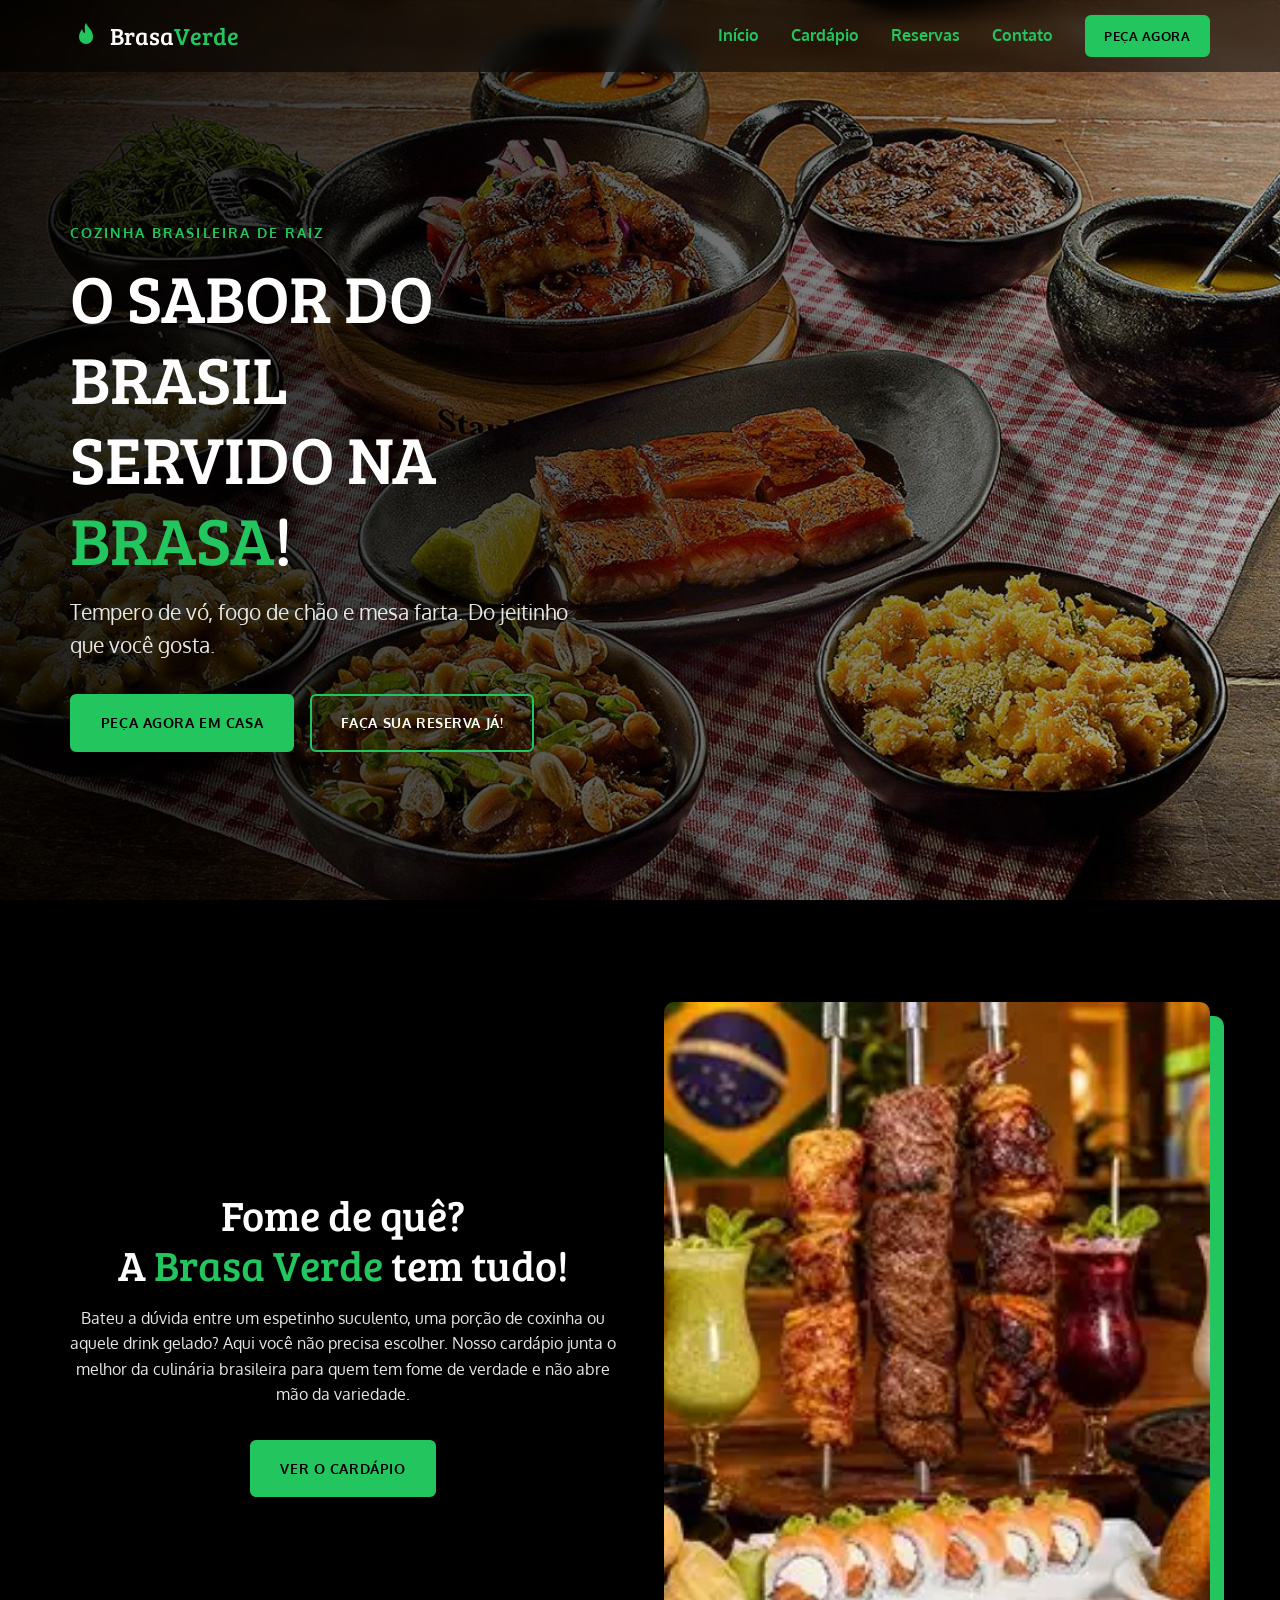
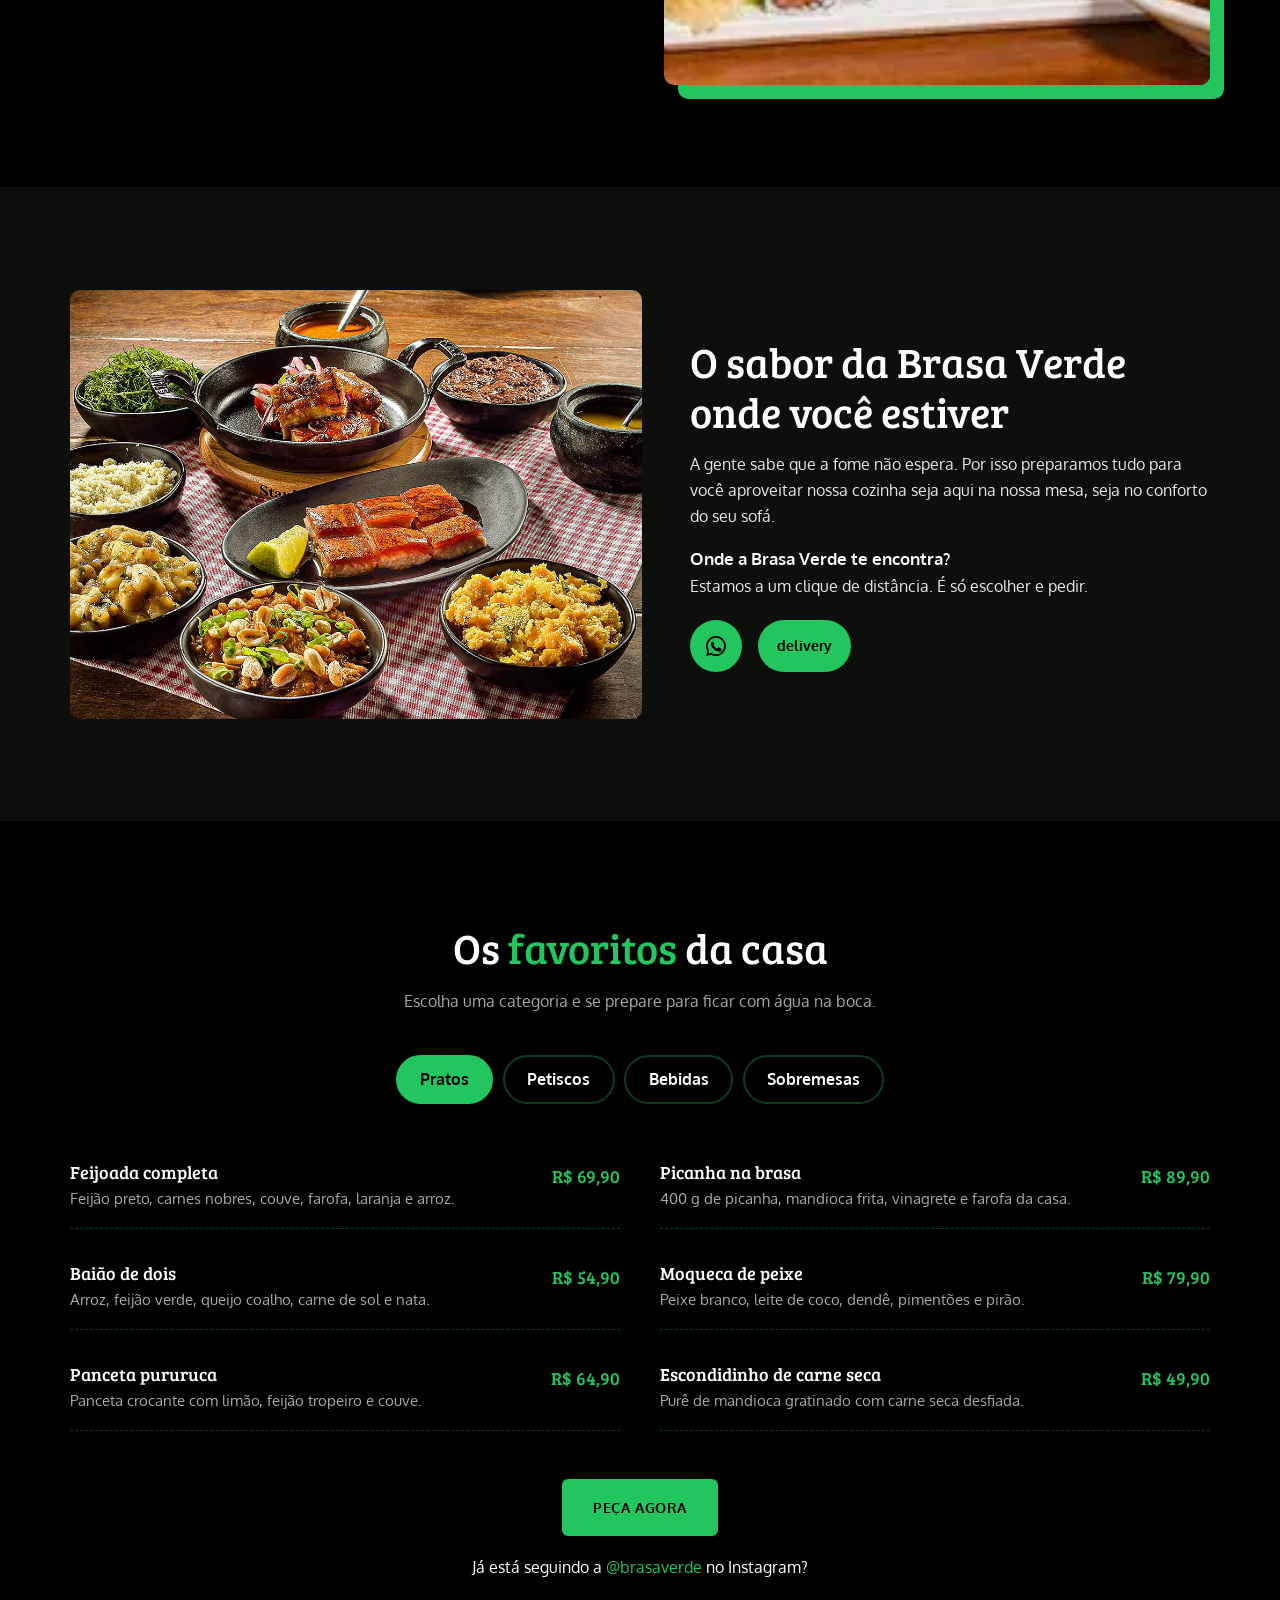
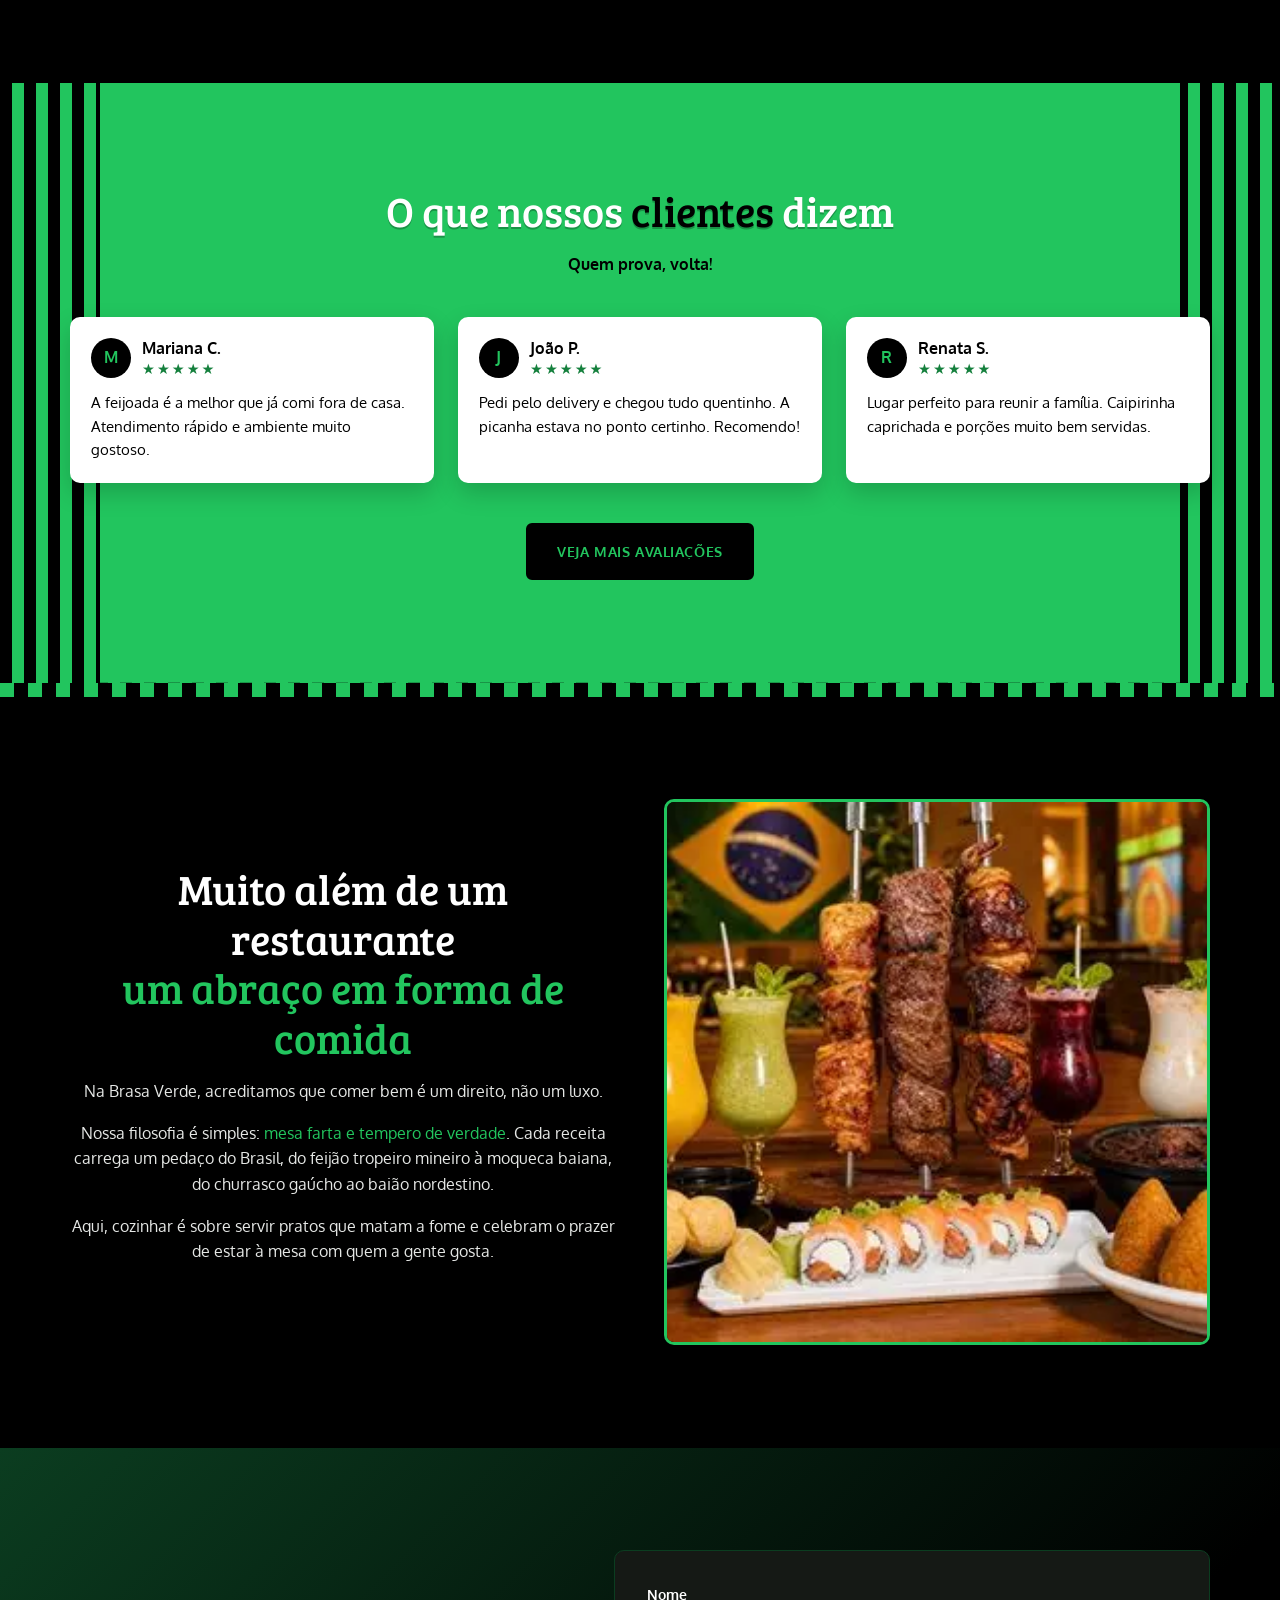
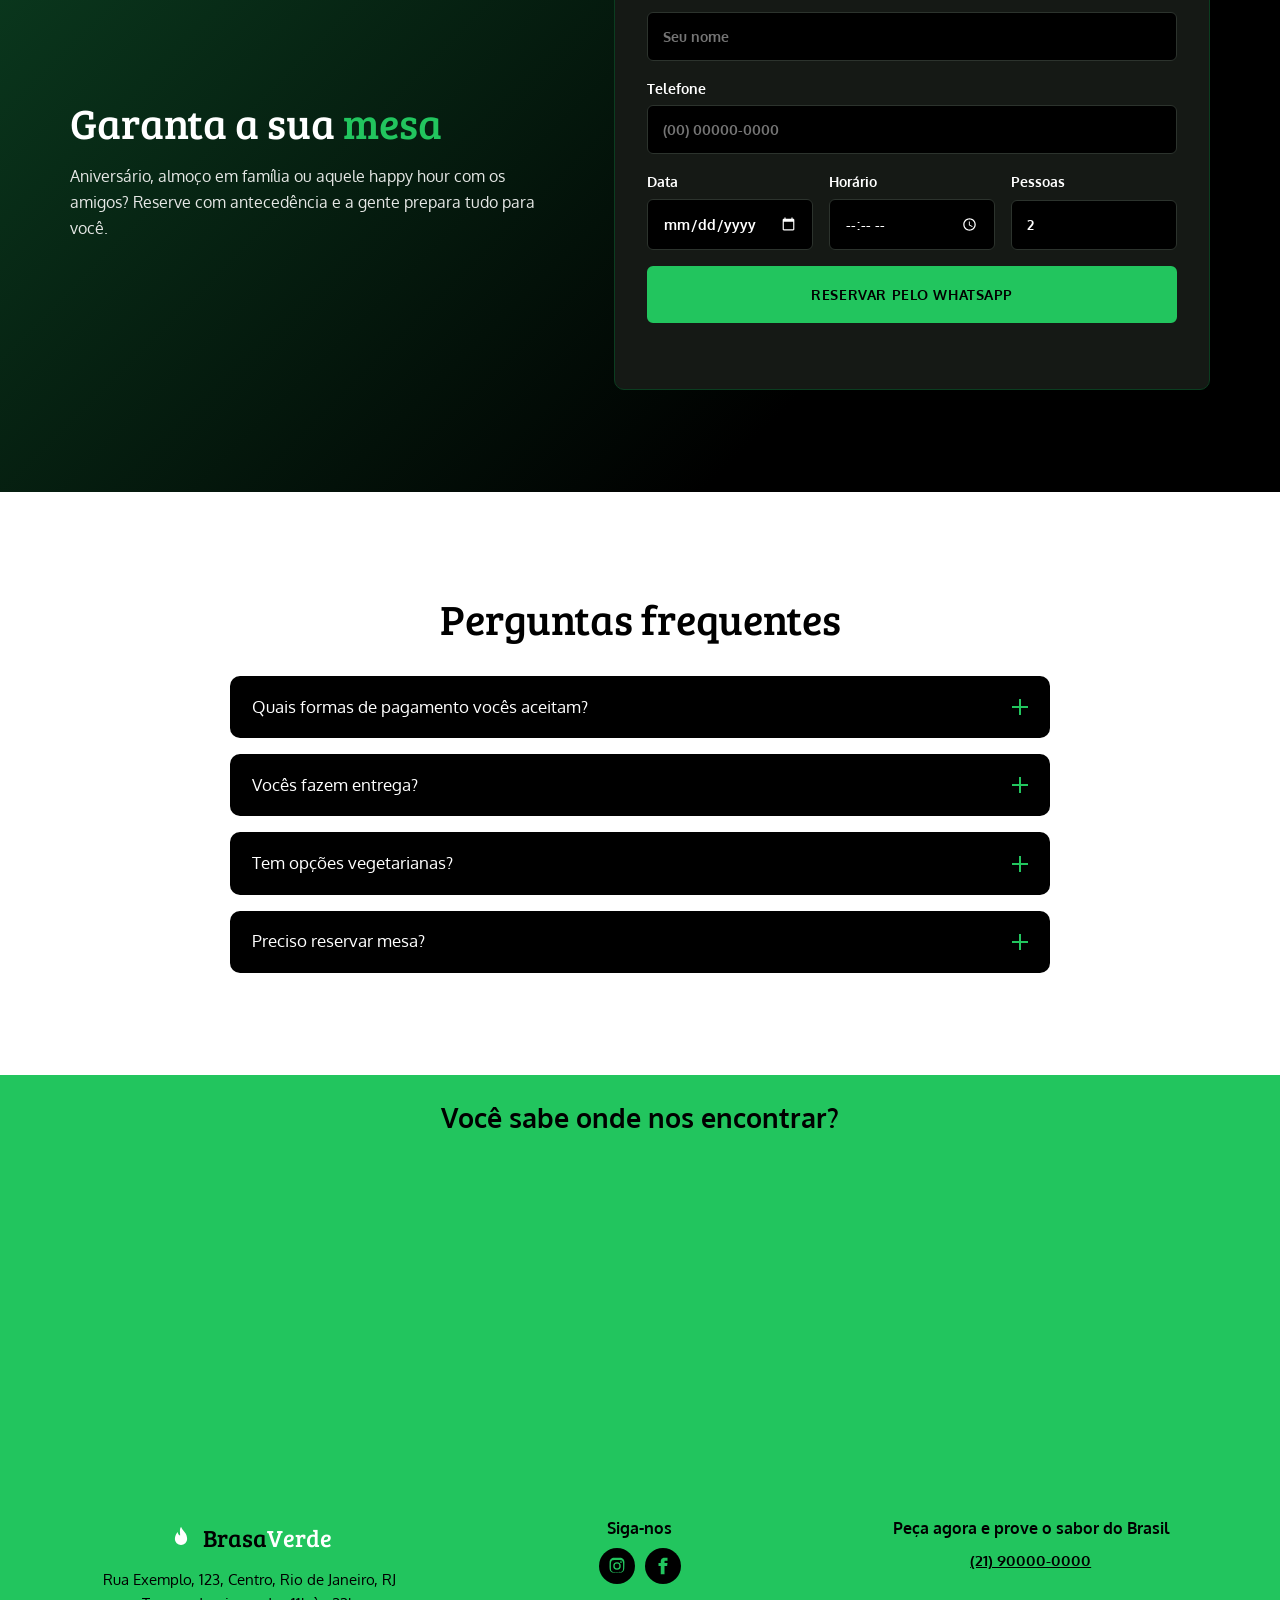
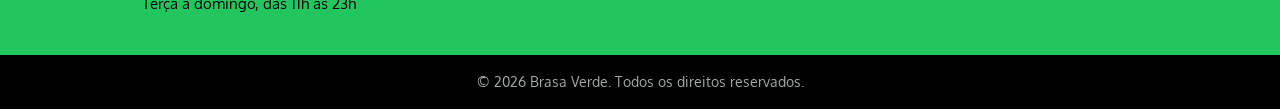
<file: index.html>
<!DOCTYPE html>
<html lang="pt-BR">
<head>
  <meta charset="UTF-8">
  <meta name="viewport" content="width=device-width, initial-scale=1.0">
  <title>Brasa Verde | Cozinha Brasileira</title>
  <meta name="description" content="Brasa Verde: comida brasileira de verdade, churrasco, petiscos e drinks. Peça agora ou faça sua reserva.">

  <link rel="preconnect" href="https://fonts.googleapis.com">
  <link rel="preconnect" href="https://fonts.gstatic.com" crossorigin>
  <link href="https://fonts.googleapis.com/css2?family=Bree+Serif&family=Oxygen:wght@300;400;700&display=swap" rel="stylesheet">

  <link rel="stylesheet" href="css/style.css">
</head>
<body>

  <!-- ===== CABEÇALHO ===== -->
  <header class="header" id="topo">
    <div class="container header__inner">
      <a href="#inicio" class="logo" aria-label="Brasa Verde, voltar ao início">
        <span class="logo__icon" aria-hidden="true">
          <svg viewBox="0 0 32 32" width="32" height="32"><path d="M16 3c2 5 7 7 7 14a7 7 0 0 1-14 0c0-4 2-6 3-8 1 3 2 4 3 4 0-4-1-7 1-10z" fill="currentColor"/></svg>
        </span>
        <span class="logo__text">Brasa<strong>Verde</strong></span>
      </a>

      <button class="menu-toggle" aria-label="Abrir menu" aria-expanded="false" aria-controls="menu">
        <span></span><span></span><span></span>
      </button>

      <nav class="nav" id="menu" aria-label="Menu principal">
        <a href="#inicio">Início</a>
        <a href="#cardapio">Cardápio</a>
        <a href="#reservas">Reservas</a>
        <a href="#contato">Contato</a>
        <a href="#delivery" class="btn btn--small">Peça Agora</a>
      </nav>
    </div>
  </header>

  <main>

    <!-- ===== HERO ===== -->
    <section class="hero" id="inicio">
      <img src="assets/img/comida-brasileira.jpg" alt="Mesa com pratos típicos brasileiros: torresmo, farofa, feijão, mandioca e pimenta" class="hero__bg">
      <div class="hero__overlay"></div>
      <div class="container hero__content">
        <p class="eyebrow">Cozinha brasileira de raiz</p>
        <h1>O sabor do Brasil<br>servido na <span class="text-green">brasa</span>!</h1>
        <p class="hero__lead">Tempero de vó, fogo de chão e mesa farta. Do jeitinho que você gosta.</p>
        <div class="hero__actions">
          <a href="#delivery" class="btn">Peça agora em casa</a>
          <a href="#reservas" class="btn btn--outline">Faça sua reserva já!</a>
        </div>
      </div>
    </section>

    <!-- ===== FOME DE QUÊ ===== -->
    <section class="split section" id="sobre-cardapio">
      <div class="container split__inner">
        <div class="split__text reveal">
          <h2>Fome de quê?<br>A <span class="text-green">Brasa Verde</span> tem tudo!</h2>
          <p>Bateu a dúvida entre um espetinho suculento, uma porção de coxinha ou aquele drink gelado? Aqui você não precisa escolher. Nosso cardápio junta o melhor da culinária brasileira para quem tem fome de verdade e não abre mão da variedade.</p>
          <a href="#cardapio" class="btn">Ver o cardápio</a>
        </div>
        <div class="split__media reveal">
          <img src="assets/img/rodizio-brasileiro.webp" alt="Espetos de churrasco, coxinhas, pão de queijo, sushi e drinks coloridos com a bandeira do Brasil ao fundo" loading="lazy">
        </div>
      </div>
    </section>

    <!-- ===== DELIVERY ===== -->
    <section class="delivery section" id="delivery">
      <div class="container delivery__inner reveal">
        <div class="delivery__media">
          <img src="assets/img/comida-brasileira.jpg" alt="Panelas de ferro com torresmo, feijão, farofa e caldinho" loading="lazy">
        </div>
        <div class="delivery__text">
          <h2>O sabor da Brasa Verde onde você estiver</h2>
          <p>A gente sabe que a fome não espera. Por isso preparamos tudo para você aproveitar nossa cozinha seja aqui na nossa mesa, seja no conforto do seu sofá.</p>
          <h3>Onde a Brasa Verde te encontra?</h3>
          <p>Estamos a um clique de distância. É só escolher e pedir.</p>
          <div class="delivery__links">
            <a href="https://wa.me/5521900000000" target="_blank" rel="noopener" class="icon-btn" aria-label="Pedir pelo WhatsApp">
              <svg viewBox="0 0 24 24" width="24" height="24"><path fill="currentColor" d="M12 2a10 10 0 0 0-8.6 15.1L2 22l5-1.3A10 10 0 1 0 12 2zm0 18.2c-1.5 0-3-.4-4.3-1.2l-.3-.2-3 .8.8-2.9-.2-.3A8.2 8.2 0 1 1 12 20.2zm4.5-6.1c-.2-.1-1.5-.7-1.7-.8-.2-.1-.4-.1-.6.1l-.8 1c-.1.2-.3.2-.5.1a6.7 6.7 0 0 1-3.3-2.9c-.2-.4.2-.4.7-1.3.1-.2 0-.3 0-.4l-.8-1.8c-.2-.5-.4-.4-.6-.4h-.5c-.2 0-.5.1-.7.3-.2.3-.9.9-.9 2.2s1 2.6 1.1 2.7c.1.2 1.9 2.9 4.6 4.1 1.7.7 2.4.8 3.3.7.5-.1 1.5-.6 1.7-1.2.2-.6.2-1.1.2-1.2-.1-.1-.3-.2-.5-.3z"/></svg>
            </a>
            <a href="#" class="icon-btn icon-btn--text" aria-label="Pedir pelo aplicativo de delivery">delivery</a>
          </div>
        </div>
      </div>
    </section>

    <!-- ===== CARDÁPIO ===== -->
    <section class="menu section" id="cardapio">
      <div class="menu__header">
        <h2>Os <span class="text-green">favoritos</span> da casa</h2>
        <p>Escolha uma categoria e se prepare para ficar com água na boca.</p>
      </div>
      <div class="container">
        <div class="tabs" role="tablist" aria-label="Categorias do cardápio">
          <button class="tab is-active" role="tab" aria-selected="true" aria-controls="tab-pratos" id="btn-pratos">Pratos</button>
          <button class="tab" role="tab" aria-selected="false" aria-controls="tab-petiscos" id="btn-petiscos" tabindex="-1">Petiscos</button>
          <button class="tab" role="tab" aria-selected="false" aria-controls="tab-bebidas" id="btn-bebidas" tabindex="-1">Bebidas</button>
          <button class="tab" role="tab" aria-selected="false" aria-controls="tab-sobremesas" id="btn-sobremesas" tabindex="-1">Sobremesas</button>
        </div>

        <div class="tab-panel is-active" id="tab-pratos" role="tabpanel" aria-labelledby="btn-pratos">
          <ul class="menu-list">
            <li><div><h3>Feijoada completa</h3><p>Feijão preto, carnes nobres, couve, farofa, laranja e arroz.</p></div><span class="price">R$ 69,90</span></li>
            <li><div><h3>Picanha na brasa</h3><p>400 g de picanha, mandioca frita, vinagrete e farofa da casa.</p></div><span class="price">R$ 89,90</span></li>
            <li><div><h3>Baião de dois</h3><p>Arroz, feijão verde, queijo coalho, carne de sol e nata.</p></div><span class="price">R$ 54,90</span></li>
            <li><div><h3>Moqueca de peixe</h3><p>Peixe branco, leite de coco, dendê, pimentões e pirão.</p></div><span class="price">R$ 79,90</span></li>
            <li><div><h3>Panceta pururuca</h3><p>Panceta crocante com limão, feijão tropeiro e couve.</p></div><span class="price">R$ 64,90</span></li>
            <li><div><h3>Escondidinho de carne seca</h3><p>Purê de mandioca gratinado com carne seca desfiada.</p></div><span class="price">R$ 49,90</span></li>
          </ul>
        </div>

        <div class="tab-panel" id="tab-petiscos" role="tabpanel" aria-labelledby="btn-petiscos" hidden>
          <ul class="menu-list">
            <li><div><h3>Coxinha de frango (6 un.)</h3><p>Massa crocante e recheio cremoso com catupiry.</p></div><span class="price">R$ 29,90</span></li>
            <li><div><h3>Pão de queijo mineiro</h3><p>Porção com 10 unidades, saído do forno.</p></div><span class="price">R$ 22,90</span></li>
            <li><div><h3>Torresmo de rolo</h3><p>Crocante por fora, macio por dentro, com limão.</p></div><span class="price">R$ 34,90</span></li>
            <li><div><h3>Bolinho de bacalhau</h3><p>8 unidades com molho de pimenta da casa.</p></div><span class="price">R$ 39,90</span></li>
            <li><div><h3>Espetinhos mistos</h3><p>Carne, frango e linguiça com farofa e vinagrete.</p></div><span class="price">R$ 44,90</span></li>
            <li><div><h3>Mandioca frita</h3><p>Porção generosa com maionese verde.</p></div><span class="price">R$ 24,90</span></li>
          </ul>
        </div>

        <div class="tab-panel" id="tab-bebidas" role="tabpanel" aria-labelledby="btn-bebidas" hidden>
          <ul class="menu-list">
            <li><div><h3>Caipirinha de limão</h3><p>Cachaça artesanal, limão e açúcar.</p></div><span class="price">R$ 24,90</span></li>
            <li><div><h3>Caipirinha de maracujá</h3><p>Fruta fresca batida na hora.</p></div><span class="price">R$ 26,90</span></li>
            <li><div><h3>Batida de coco</h3><p>Leite de coco, leite condensado e cachaça.</p></div><span class="price">R$ 27,90</span></li>
            <li><div><h3>Suco de caju</h3><p>Natural, 500 ml.</p></div><span class="price">R$ 12,90</span></li>
            <li><div><h3>Guaraná da casa</h3><p>Com limão e gelo, 500 ml.</p></div><span class="price">R$ 10,90</span></li>
            <li><div><h3>Chope gelado</h3><p>Pilsen, 400 ml.</p></div><span class="price">R$ 14,90</span></li>
          </ul>
        </div>

        <div class="tab-panel" id="tab-sobremesas" role="tabpanel" aria-labelledby="btn-sobremesas" hidden>
          <ul class="menu-list">
            <li><div><h3>Pudim de leite</h3><p>Receita de família, calda de caramelo.</p></div><span class="price">R$ 16,90</span></li>
            <li><div><h3>Brigadeiro de colher</h3><p>Chocolate belga e granulado.</p></div><span class="price">R$ 14,90</span></li>
            <li><div><h3>Romeu e Julieta</h3><p>Goiabada cascão com queijo minas.</p></div><span class="price">R$ 15,90</span></li>
            <li><div><h3>Cocada cremosa</h3><p>Servida quentinha com sorvete de creme.</p></div><span class="price">R$ 18,90</span></li>
          </ul>
        </div>

        <div class="menu__cta">
          <a href="#delivery" class="btn">Peça agora</a>
          <p>Já está seguindo a <a href="#" class="text-green">@brasaverde</a> no Instagram?</p>
        </div>
      </div>
    </section>

    <!-- ===== DEPOIMENTOS ===== -->
    <section class="reviews section" id="depoimentos">
      <div class="container">
        <h2>O que nossos <span class="text-black">clientes</span> dizem</h2>
        <p class="reviews__sub">Quem prova, volta!</p>
        <div class="reviews__grid">
          <article class="review reveal">
            <header><span class="avatar" aria-hidden="true">M</span><div><strong>Mariana C.</strong><span class="stars" aria-label="5 de 5 estrelas">★★★★★</span></div></header>
            <p>A feijoada é a melhor que já comi fora de casa. Atendimento rápido e ambiente muito gostoso.</p>
          </article>
          <article class="review reveal">
            <header><span class="avatar" aria-hidden="true">J</span><div><strong>João P.</strong><span class="stars" aria-label="5 de 5 estrelas">★★★★★</span></div></header>
            <p>Pedi pelo delivery e chegou tudo quentinho. A picanha estava no ponto certinho. Recomendo!</p>
          </article>
          <article class="review reveal">
            <header><span class="avatar" aria-hidden="true">R</span><div><strong>Renata S.</strong><span class="stars" aria-label="5 de 5 estrelas">★★★★★</span></div></header>
            <p>Lugar perfeito para reunir a família. Caipirinha caprichada e porções muito bem servidas.</p>
          </article>
        </div>
        <a href="#" class="btn btn--dark">Veja mais avaliações</a>
      </div>
    </section>

    <div class="stripes stripes--bar" aria-hidden="true"></div>

    <!-- ===== SOBRE NÓS ===== -->
    <section class="about section" id="sobre">
      <div class="container about__inner">
        <div class="about__text reveal">
          <h2>Muito além de um restaurante<br><span class="text-green">um abraço em forma de comida</span></h2>
          <p>Na Brasa Verde, acreditamos que comer bem é um direito, não um luxo.</p>
          <p>Nossa filosofia é simples: <span class="text-green">mesa farta e tempero de verdade</span>. Cada receita carrega um pedaço do Brasil, do feijão tropeiro mineiro à moqueca baiana, do churrasco gaúcho ao baião nordestino.</p>
          <p>Aqui, cozinhar é sobre servir pratos que matam a fome e celebram o prazer de estar à mesa com quem a gente gosta.</p>
        </div>
        <div class="about__media reveal">
          <img src="assets/img/rodizio-brasileiro.webp" alt="Mesa de restaurante com espetos, petiscos brasileiros e drinks" loading="lazy">
        </div>
      </div>
    </section>

    <!-- ===== RESERVAS ===== -->
    <section class="booking section" id="reservas">
      <div class="container booking__inner">
        <div class="booking__text">
          <h2>Garanta a sua <span class="text-green">mesa</span></h2>
          <p>Aniversário, almoço em família ou aquele happy hour com os amigos? Reserve com antecedência e a gente prepara tudo para você.</p>
        </div>
        <form class="booking__form" id="form-reserva" novalidate>
          <label>Nome
            <input type="text" name="nome" required placeholder="Seu nome">
          </label>
          <label>Telefone
            <input type="tel" name="telefone" required placeholder="(00) 00000-0000">
          </label>
          <div class="form-row">
            <label>Data
              <input type="date" name="data" required>
            </label>
            <label>Horário
              <input type="time" name="hora" required min="11:00" max="23:00">
            </label>
            <label>Pessoas
              <input type="number" name="pessoas" required min="1" max="30" value="2">
            </label>
          </div>
          <button type="submit" class="btn">Reservar pelo WhatsApp</button>
          <p class="form-msg" role="status" aria-live="polite"></p>
        </form>
      </div>
    </section>

    <!-- ===== FAQ ===== -->
    <section class="faq section" id="faq">
      <div class="container container--narrow">
        <h2>Perguntas frequentes</h2>
        <div class="faq__list">
          <div class="faq__item">
            <button class="faq__q" aria-expanded="false">Quais formas de pagamento vocês aceitam?<span class="faq__icon" aria-hidden="true"></span></button>
            <div class="faq__a" hidden><p>Aceitamos PIX, cartões de crédito e débito e os principais vales-refeição.</p></div>
          </div>
          <div class="faq__item">
            <button class="faq__q" aria-expanded="false">Vocês fazem entrega?<span class="faq__icon" aria-hidden="true"></span></button>
            <div class="faq__a" hidden><p>Sim! Fazemos entregas pelo WhatsApp e pelos principais aplicativos de delivery da região.</p></div>
          </div>
          <div class="faq__item">
            <button class="faq__q" aria-expanded="false">Tem opções vegetarianas?<span class="faq__icon" aria-hidden="true"></span></button>
            <div class="faq__a" hidden><p>Temos sim: feijoada vegana, moqueca de banana-da-terra e várias porções sem carne.</p></div>
          </div>
          <div class="faq__item">
            <button class="faq__q" aria-expanded="false">Preciso reservar mesa?<span class="faq__icon" aria-hidden="true"></span></button>
            <div class="faq__a" hidden><p>Não é obrigatório, mas nos fins de semana recomendamos reservar para garantir seu lugar.</p></div>
          </div>
        </div>
      </div>
    </section>

  </main>

  <!-- ===== RODAPÉ ===== -->
  <footer class="footer" id="contato">
    <div class="footer__title">
      <h2>Você sabe onde nos encontrar?</h2>
    </div>
    <div class="footer__map">
      <iframe title="Mapa com a localização da Brasa Verde" src="https://www.google.com/maps?q=Rio+de+Janeiro&output=embed" loading="lazy" referrerpolicy="no-referrer-when-downgrade"></iframe>
    </div>
    <div class="container footer__grid">
      <div>
        <a href="#inicio" class="logo logo--footer">
          <span class="logo__icon" aria-hidden="true"><svg viewBox="0 0 32 32" width="28" height="28"><path d="M16 3c2 5 7 7 7 14a7 7 0 0 1-14 0c0-4 2-6 3-8 1 3 2 4 3 4 0-4-1-7 1-10z" fill="currentColor"/></svg></span>
          <span class="logo__text">Brasa<strong>Verde</strong></span>
        </a>
        <p>Rua Exemplo, 123, Centro, Rio de Janeiro, RJ</p>
        <p>Terça a domingo, das 11h às 23h</p>
      </div>
      <div>
        <h3>Siga-nos</h3>
        <div class="socials">
          <a href="#" aria-label="Instagram" class="icon-btn icon-btn--sm"><svg viewBox="0 0 24 24" width="18" height="18"><path fill="currentColor" d="M12 7a5 5 0 1 0 0 10 5 5 0 0 0 0-10zm0 8.2a3.2 3.2 0 1 1 0-6.4 3.2 3.2 0 0 1 0 6.4zM17.3 5.5a1.2 1.2 0 1 0 0 2.4 1.2 1.2 0 0 0 0-2.4zM21.9 7c-.1-1.6-.4-3-1.6-4.2S17.6 1.2 16 1.1C14.3 1 9.7 1 8 1.1 6.4 1.2 5 1.5 3.8 2.7S2.2 5.4 2.1 7C2 8.7 2 13.3 2.1 15c.1 1.6.4 3 1.6 4.2s2.6 1.5 4.2 1.6c1.7.1 6.3.1 8 0 1.6-.1 3-.4 4.2-1.6s1.5-2.6 1.6-4.2c.1-1.7.1-6.3.2-8zM19.7 18a3.3 3.3 0 0 1-1.8 1.8c-1.3.5-4.3.4-5.9.4s-4.6.1-5.9-.4A3.3 3.3 0 0 1 4.3 18c-.5-1.3-.4-4.3-.4-5.9s-.1-4.6.4-5.9A3.3 3.3 0 0 1 6.1 4.4C7.4 3.9 10.4 4 12 4s4.6-.1 5.9.4a3.3 3.3 0 0 1 1.8 1.8c.5 1.3.4 4.3.4 5.9s.1 4.6-.4 5.9z"/></svg></a>
          <a href="#" aria-label="Facebook" class="icon-btn icon-btn--sm"><svg viewBox="0 0 24 24" width="18" height="18"><path fill="currentColor" d="M14 8V6c0-.9.6-1 1-1h3V1h-4c-4 0-5 3-5 5v2H6v4h3v11h5V12h3.5l.5-4H14z"/></svg></a>
        </div>
      </div>
      <div>
        <h3>Peça agora e prove o sabor do Brasil</h3>
        <p><a href="https://wa.me/5521900000000" target="_blank" rel="noopener" class="text-green">(21) 90000-0000</a></p>
      </div>
    </div>
    <div class="footer__bottom">
      <p>© <span id="ano">2026</span> Brasa Verde. Todos os direitos reservados.</p>
    </div>
  </footer>

  <a href="#topo" class="back-to-top" aria-label="Voltar ao topo">↑</a>

  <script src="js/script.js"></script>
</body>
</html>
</file>
<file: css/style.css>
/* =========================================================
   Brasa Verde | Cozinha Brasileira
   Paleta: preto + verde + branco
   ========================================================= */

:root {
  --black: #000000;
  --black-soft: #0d0f0d;
  --black-card: #151915;
  --green: #22c55e;        /* verde principal (CTAs, destaques) */
  --green-dark: #15803d;   /* hover / fundos */
  --green-deep: #0b3d20;   /* fundos escuros esverdeados */
  --white: #ffffff;
  --gray-light: #e5e7e5;
  --gray: #a3aaa4;

  --font-title: "Bree Serif", Georgia, serif;
  --font-body: "Oxygen", system-ui, -apple-system, "Segoe UI", sans-serif;

  --radius: 10px;
  --container: 1140px;
  --header-h: 72px;
}

*,
*::before,
*::after { box-sizing: border-box; margin: 0; padding: 0; }

html { scroll-behavior: smooth; scroll-padding-top: var(--header-h); }

body {
  font-family: var(--font-body);
  background: var(--black);
  color: var(--white);
  line-height: 1.6;
  -webkit-font-smoothing: antialiased;
}

img { max-width: 100%; display: block; }
a { color: inherit; text-decoration: none; }
button { font: inherit; cursor: pointer; }

h1, h2, h3 { font-family: var(--font-title); font-weight: 400; line-height: 1.2; }
h2 { font-size: clamp(1.8rem, 3.5vw, 2.6rem); margin-bottom: 1rem; }

.container { width: min(100% - 2rem, var(--container)); margin-inline: auto; }
.container--narrow { max-width: 820px; }
.section { padding: clamp(4rem, 8vw, 6.5rem) 0; }

.text-green { color: var(--green); }
.text-black { color: var(--black); }

.eyebrow {
  display: inline-block;
  font-size: .85rem;
  letter-spacing: .15em;
  text-transform: uppercase;
  color: var(--green);
  font-weight: 700;
  margin-bottom: .8rem;
}

/* ---------- Botões ---------- */
.btn {
  display: inline-block;
  background: var(--green);
  color: var(--black);
  font-weight: 700;
  text-transform: uppercase;
  letter-spacing: .04em;
  font-size: .9rem;
  padding: .95rem 1.8rem;
  border: 2px solid var(--green);
  border-radius: 6px;
  transition: background .25s, color .25s, transform .25s, box-shadow .25s;
}
.btn:hover,
.btn:focus-visible {
  background: var(--green-dark);
  border-color: var(--green-dark);
  color: var(--white);
  transform: translateY(-2px);
  box-shadow: 0 8px 20px rgba(34, 197, 94, .25);
}
.btn--outline { background: transparent; color: var(--white); }
.btn--outline:hover { background: var(--green); color: var(--black); }
.btn--small { padding: .55rem 1.1rem; font-size: .8rem; }
.btn--dark { background: var(--black); color: var(--green); border-color: var(--black); }
.btn--dark:hover { background: var(--black-card); border-color: var(--black-card); color: var(--white); }

:focus-visible { outline: 3px solid var(--green); outline-offset: 3px; }

/* ---------- Cabeçalho ---------- */
.header {
  position: fixed;
  inset: 0 0 auto 0;
  height: var(--header-h);
  z-index: 100;
  background: rgba(0, 0, 0, .55);
  backdrop-filter: blur(8px);
  transition: background .3s;
}
.header.is-scrolled { background: rgba(0, 0, 0, .95); box-shadow: 0 2px 0 var(--green-deep); }
.header__inner { height: 100%; display: flex; align-items: center; justify-content: space-between; }

.logo { display: flex; align-items: center; gap: .5rem; font-family: var(--font-title); font-size: 1.5rem; }
.logo__icon { color: var(--green); display: flex; }
.logo__text strong { color: var(--green); font-weight: 400; }

.nav { display: flex; align-items: center; gap: 2rem; }
.nav a:not(.btn) { color: var(--green); font-weight: 700; position: relative; }
.nav a:not(.btn)::after {
  content: "";
  position: absolute;
  left: 0; bottom: -4px;
  width: 0; height: 2px;
  background: var(--white);
  transition: width .25s;
}
.nav a:not(.btn):hover { color: var(--white); }
.nav a:not(.btn):hover::after { width: 100%; }

.menu-toggle { display: none; background: none; border: 0; width: 40px; height: 40px; position: relative; }
.menu-toggle span {
  position: absolute; left: 8px; right: 8px; height: 2px;
  background: var(--green); transition: transform .3s, opacity .3s;
}
.menu-toggle span:nth-child(1) { top: 12px; }
.menu-toggle span:nth-child(2) { top: 19px; }
.menu-toggle span:nth-child(3) { top: 26px; }
.menu-toggle[aria-expanded="true"] span:nth-child(1) { transform: translateY(7px) rotate(45deg); }
.menu-toggle[aria-expanded="true"] span:nth-child(2) { opacity: 0; }
.menu-toggle[aria-expanded="true"] span:nth-child(3) { transform: translateY(-7px) rotate(-45deg); }

/* ---------- Hero ---------- */
.hero {
  position: relative;
  min-height: 100vh;
  min-height: 100svh;
  display: flex;
  align-items: center;
  overflow: hidden;
}
.hero__bg { position: absolute; inset: 0; width: 100%; height: 100%; object-fit: cover; }
.hero__overlay {
  position: absolute; inset: 0;
  background: linear-gradient(90deg, rgba(0,0,0,.88) 0%, rgba(0,0,0,.6) 50%, rgba(0,0,0,.25) 100%);
}
.hero__content { position: relative; padding-top: var(--header-h); }
.hero h1 { font-size: clamp(2.3rem, 6vw, 4.2rem); text-transform: uppercase; max-width: 14ch; margin-bottom: 1rem; }
.hero__lead { font-size: clamp(1.05rem, 2vw, 1.3rem); max-width: 40ch; margin-bottom: 2rem; color: var(--gray-light); }
.hero__actions { display: flex; flex-wrap: wrap; gap: 1rem; }

/* ---------- Faixas listradas (assinatura visual) ---------- */
.stripes {
  background: repeating-linear-gradient(90deg, var(--green) 0 14px, var(--black) 14px 28px);
}

.stripes--bar { height: 14px; }

/* ---------- Fome de quê (split) ---------- */
.split__inner { display: grid; grid-template-columns: 1fr 1fr; gap: 3rem; align-items: center; }
.split__text { text-align: center; }
.split__text p { color: var(--gray-light); margin-bottom: 2rem; }
.split__media img {
  width: 100%;
  aspect-ratio: 4 / 5;
  object-fit: cover;
  border-radius: var(--radius);
  box-shadow: 14px 14px 0 var(--green);
}

/* ---------- Delivery ---------- */
.delivery { background: var(--black-soft); }
.delivery__inner { display: grid; grid-template-columns: 1.1fr 1fr; gap: 3rem; align-items: center; }
.delivery__media img { width: 100%; aspect-ratio: 4 / 3; object-fit: cover; border-radius: var(--radius); }
.delivery__text p { color: var(--gray-light); margin-bottom: 1.25rem; }
.delivery__text h3 { font-family: var(--font-body); font-weight: 700; font-size: 1.05rem; margin-bottom: .3rem; }
.delivery__links { display: flex; gap: 1rem; }

.icon-btn {
  display: inline-flex; align-items: center; justify-content: center;
  width: 52px; height: 52px; border-radius: 50%;
  background: var(--green); color: var(--black);
  transition: transform .25s, background .25s;
}
.icon-btn:hover { transform: scale(1.1); background: var(--white); }
.icon-btn--text { width: auto; padding: 0 1.2rem; border-radius: 26px; font-weight: 700; font-size: .85rem; }
.icon-btn--sm { width: 36px; height: 36px; }

/* ---------- Cardápio ---------- */
.menu { position: relative; background: var(--black); }
.menu__header {
  text-align: center;
  padding: 0 1rem 2.5rem;
}
.menu__header p { color: var(--gray); }

.tabs { display: flex; flex-wrap: wrap; justify-content: center; gap: .6rem; margin-bottom: 2.5rem; }
.tab {
  background: transparent;
  color: var(--white);
  border: 2px solid var(--green-deep);
  border-radius: 30px;
  padding: .6rem 1.4rem;
  font-weight: 700;
  transition: all .25s;
}
.tab:hover { border-color: var(--green); }
.tab.is-active { background: var(--green); border-color: var(--green); color: var(--black); }

.tab-panel { animation: fadeUp .4s ease; }
.menu-list { list-style: none; display: grid; grid-template-columns: repeat(2, 1fr); gap: 1rem 2.5rem; }
.menu-list li {
  display: flex; justify-content: space-between; align-items: flex-start; gap: 1rem;
  padding: 1.1rem 0;
  border-bottom: 1px dashed var(--green-deep);
}
.menu-list h3 { font-size: 1.15rem; margin-bottom: .2rem; }
.menu-list p { color: var(--gray); font-size: .92rem; }
.price { font-family: var(--font-title); color: var(--green); font-size: 1.15rem; white-space: nowrap; }

.menu__cta { text-align: center; margin-top: 3rem; display: grid; gap: 1.2rem; justify-items: center; }

/* ---------- Depoimentos ---------- */
.reviews {
  text-align: center;
  background:
    linear-gradient(var(--green), var(--green)) center / calc(100% - 200px) 100% no-repeat,
    repeating-linear-gradient(90deg, var(--black) 0 12px, var(--green) 12px 24px);
  color: var(--black);
}
.reviews h2 { color: var(--white); text-shadow: 0 2px 0 rgba(0,0,0,.25); }
.reviews__sub { font-weight: 700; margin-bottom: 2.5rem; }
.reviews__grid { display: grid; grid-template-columns: repeat(3, 1fr); gap: 1.5rem; margin-bottom: 2.5rem; }
.review {
  background: var(--white);
  color: var(--black);
  text-align: left;
  border-radius: var(--radius);
  padding: 1.3rem;
  box-shadow: 0 10px 25px rgba(0,0,0,.18);
}
.review header { display: flex; align-items: center; gap: .7rem; margin-bottom: .8rem; }
.review header div { display: flex; flex-direction: column; line-height: 1.3; }
.avatar {
  width: 40px; height: 40px; border-radius: 50%;
  background: var(--black); color: var(--green);
  display: grid; place-items: center; font-weight: 700;
}
.stars { color: var(--green-dark); letter-spacing: 2px; font-size: .9rem; }
.review p { font-size: .93rem; }

/* ---------- Sobre ---------- */
.about__inner { display: grid; grid-template-columns: 1fr 1fr; gap: 3rem; align-items: center; }
.about__text { text-align: center; }
.about__text p { color: var(--gray-light); margin-bottom: 1rem; }
.about__media img {
  width: 100%; aspect-ratio: 1 / 1; object-fit: cover;
  border-radius: var(--radius);
  border: 3px solid var(--green);
}

/* ---------- Reservas ---------- */
.booking { background: linear-gradient(135deg, var(--green-deep), var(--black) 70%); }
.booking__inner { display: grid; grid-template-columns: 1fr 1.2fr; gap: 3rem; align-items: center; }
.booking__text p { color: var(--gray-light); }
.booking__form {
  background: var(--black-card);
  border: 1px solid var(--green-deep);
  border-radius: var(--radius);
  padding: 2rem;
  display: grid; gap: 1rem;
}
.booking__form label { display: grid; gap: .35rem; font-weight: 700; font-size: .9rem; }
.booking__form input {
  font: inherit;
  background: var(--black);
  color: var(--white);
  border: 1px solid #2c332d;
  border-radius: 6px;
  padding: .75rem .9rem;
  color-scheme: dark;
}
.booking__form input:focus { outline: none; border-color: var(--green); box-shadow: 0 0 0 3px rgba(34,197,94,.25); }
.form-row { display: grid; grid-template-columns: repeat(3, 1fr); gap: 1rem; }
.form-msg { min-height: 1.2em; font-size: .9rem; color: var(--green); }
.form-msg.is-error { color: #f87171; }

/* ---------- FAQ ---------- */
.faq { background: var(--white); color: var(--black); }
.faq h2 { text-align: center; margin-bottom: 2rem; }
.faq__list { display: grid; gap: 1rem; }
.faq__q {
  width: 100%;
  display: flex; justify-content: space-between; align-items: center; gap: 1rem;
  background: var(--black); color: var(--white);
  border: 0; border-radius: var(--radius);
  padding: 1.1rem 1.4rem;
  font-size: 1.05rem; text-align: left;
  transition: background .25s;
}
.faq__q:hover { background: #1b1f1b; }
.faq__icon { position: relative; width: 16px; height: 16px; flex-shrink: 0; }
.faq__icon::before,
.faq__icon::after {
  content: ""; position: absolute; left: 0; top: 7px; width: 16px; height: 2px;
  background: var(--green); transition: transform .3s;
}
.faq__icon::after { transform: rotate(90deg); }
.faq__q[aria-expanded="true"] .faq__icon::after { transform: rotate(0deg); }
.faq__a {
  margin-top: .6rem;
  background: var(--green);
  border-radius: var(--radius);
  padding: .8rem;
}
.faq__a p { background: var(--gray-light); border-radius: 8px; padding: 1rem 1.2rem; font-size: .95rem; }

/* ---------- Rodapé ---------- */
.footer__title { background: var(--green); color: var(--black); text-align: center; padding: 1.6rem 1rem; }
.footer__title h2 { font-family: var(--font-body); font-weight: 700; font-size: clamp(1.3rem, 2.5vw, 1.7rem); margin: 0; }
.footer__map iframe { display: block; width: 100%; height: 320px; border: 0; filter: grayscale(.4) contrast(1.05); }
.footer { background: var(--green); color: var(--black); }
.footer__grid {
  display: grid; grid-template-columns: repeat(3, 1fr); gap: 2rem;
  padding: 2.5rem 0; text-align: center; font-size: .95rem;
}
.footer__grid h3 { font-family: var(--font-body); font-weight: 700; font-size: 1rem; margin-bottom: .6rem; }
.footer .logo--footer { justify-content: center; margin-bottom: .6rem; }
.footer .logo--footer .logo__icon,
.footer .logo--footer strong { color: var(--white); }
.footer .text-green { color: var(--black); font-weight: 700; text-decoration: underline; }
.socials { display: flex; gap: .6rem; justify-content: center; }
.footer .icon-btn { background: var(--black); color: var(--green); }
.footer .icon-btn:hover { background: var(--white); color: var(--black); }
.footer__bottom { background: var(--black); color: var(--gray); text-align: center; padding: 1rem; font-size: .85rem; }

/* ---------- Voltar ao topo ---------- */
.back-to-top {
  position: fixed; right: 1.2rem; bottom: 1.2rem; z-index: 90;
  width: 46px; height: 46px; border-radius: 50%;
  background: var(--green); color: var(--black);
  display: grid; place-items: center; font-weight: 700; font-size: 1.2rem;
  opacity: 0; pointer-events: none; transform: translateY(10px);
  transition: opacity .3s, transform .3s;
}
.back-to-top.is-visible { opacity: 1; pointer-events: auto; transform: none; }

/* ---------- Animações ---------- */
.reveal { opacity: 0; transform: translateY(30px); transition: opacity .7s ease, transform .7s ease; }
.reveal.is-visible { opacity: 1; transform: none; }
@keyframes fadeUp { from { opacity: 0; transform: translateY(12px); } to { opacity: 1; transform: none; } }

@media (prefers-reduced-motion: reduce) {
  html { scroll-behavior: auto; }
  *, *::before, *::after { animation: none !important; transition: none !important; }
  .reveal { opacity: 1; transform: none; }
}

/* ---------- Responsivo ---------- */
@media (max-width: 900px) {
  .menu-toggle { display: block; }
  .nav {
    position: fixed;
    top: var(--header-h); left: 0; right: 0;
    flex-direction: column; gap: 1.4rem;
    padding: 2rem 1rem 2.5rem;
    background: rgba(0, 0, 0, .97);
    border-bottom: 2px solid var(--green);
    transform: translateY(-120%);
    visibility: hidden;
    transition: transform .35s ease, visibility .35s;
  }
  .nav.is-open { transform: none; visibility: visible; }

  .split__inner,
  .delivery__inner,
  .about__inner,
  .booking__inner { grid-template-columns: 1fr; }
  .split__media { order: -1; }
  .split__media img { aspect-ratio: 16 / 10; box-shadow: 8px 8px 0 var(--green); }
  .menu-list { grid-template-columns: 1fr; }
  .reviews { background: var(--green); }
  .reviews__grid { grid-template-columns: 1fr; }
  .footer__grid { grid-template-columns: 1fr; }
}

@media (max-width: 520px) {
  .form-row { grid-template-columns: 1fr; }
  .hero__actions .btn { width: 100%; text-align: center; }
  .booking__form { padding: 1.4rem; }
}
</file>
